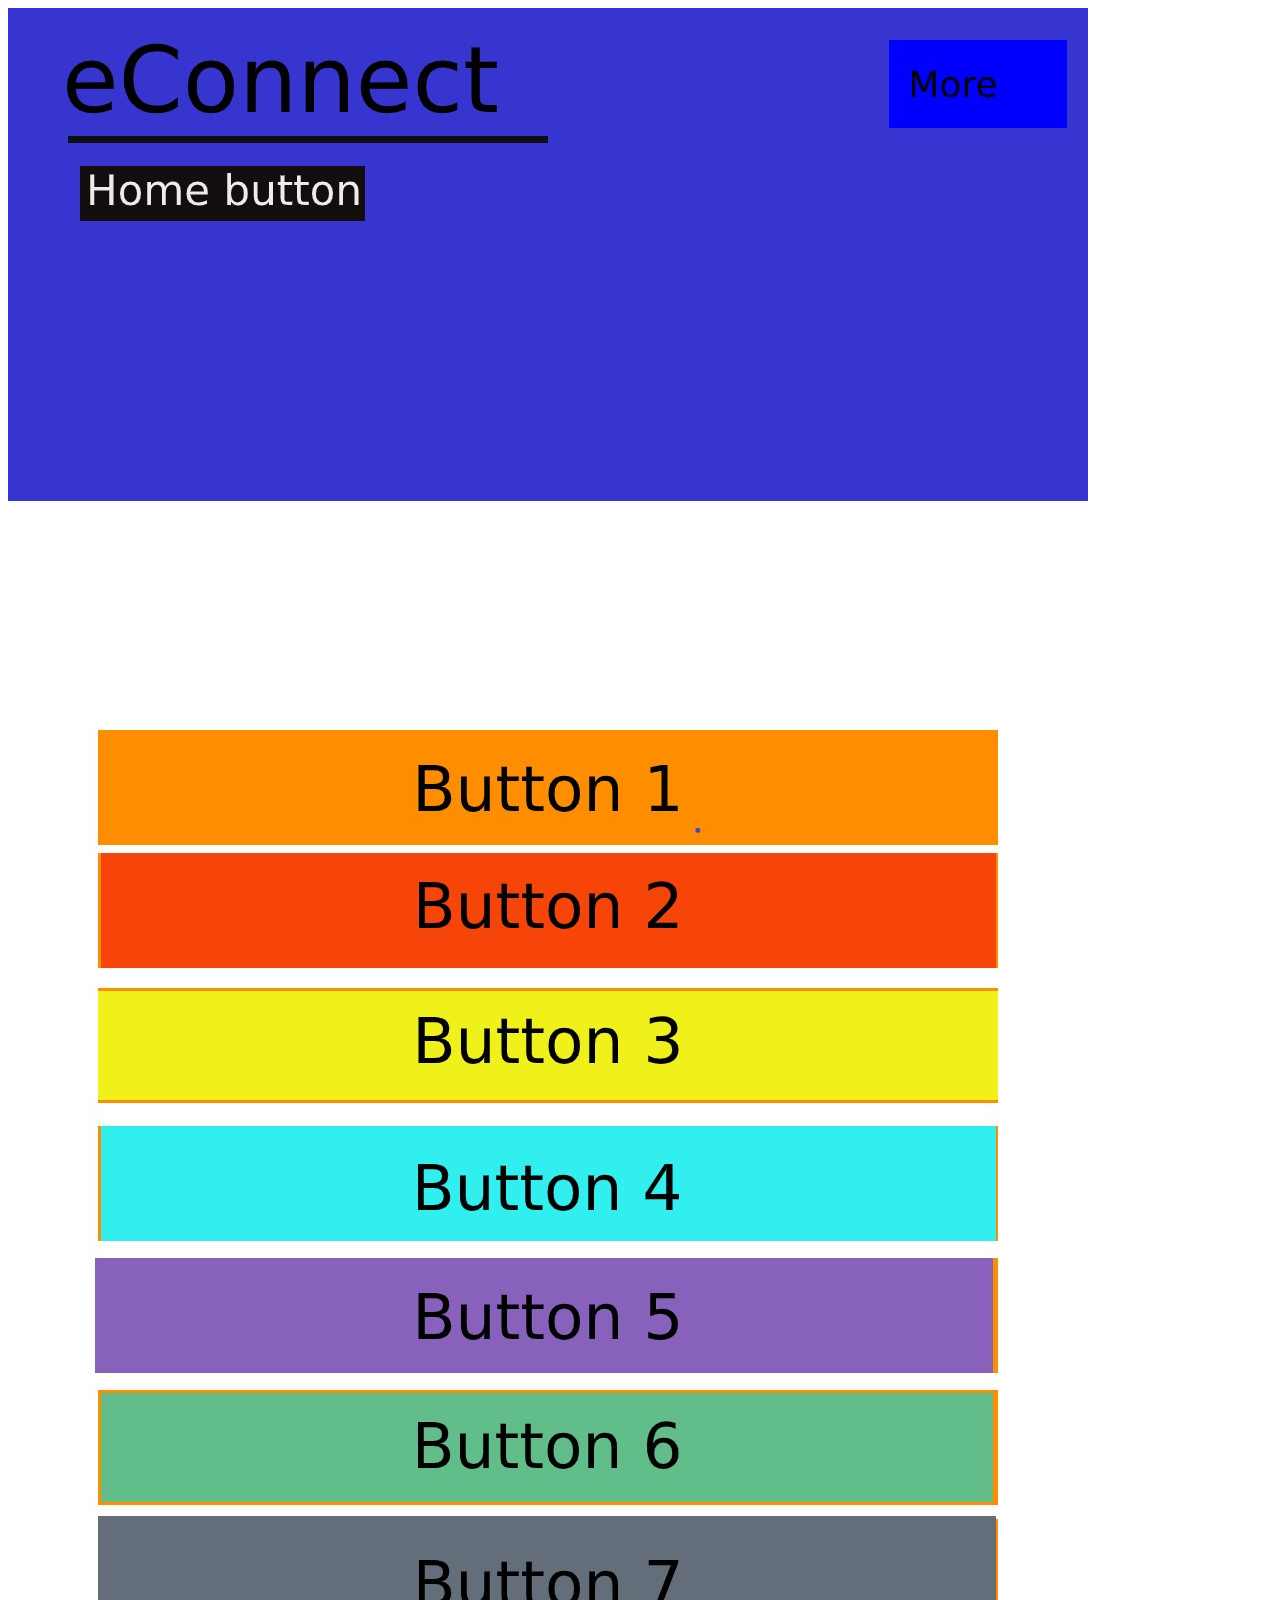
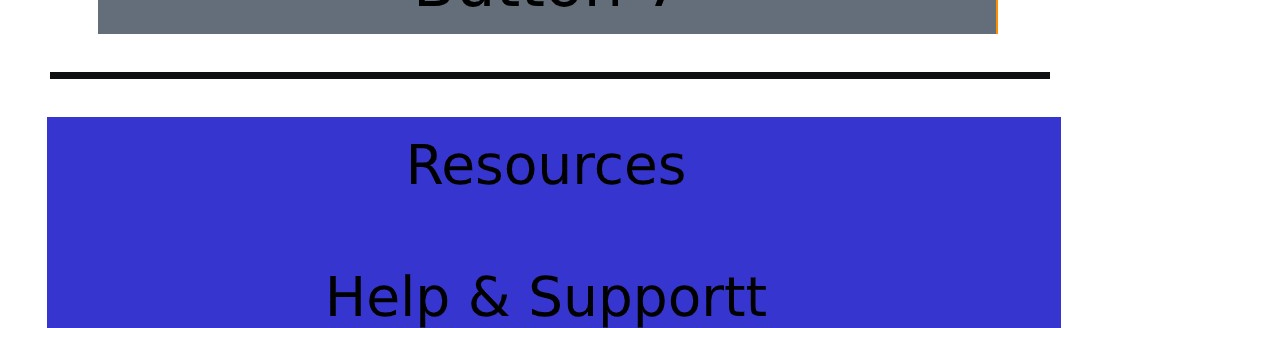
<file: week05/index.html>
<!doctype html>

<meta name="viewport" content="width=device-width, initial-scale=1.0">

<style>
img {
    max-width: 100%;
    height: auto;
}
</style>

<html>

<body>

<img src = "myweek05app.jpg">

</body>

</html>
</file>
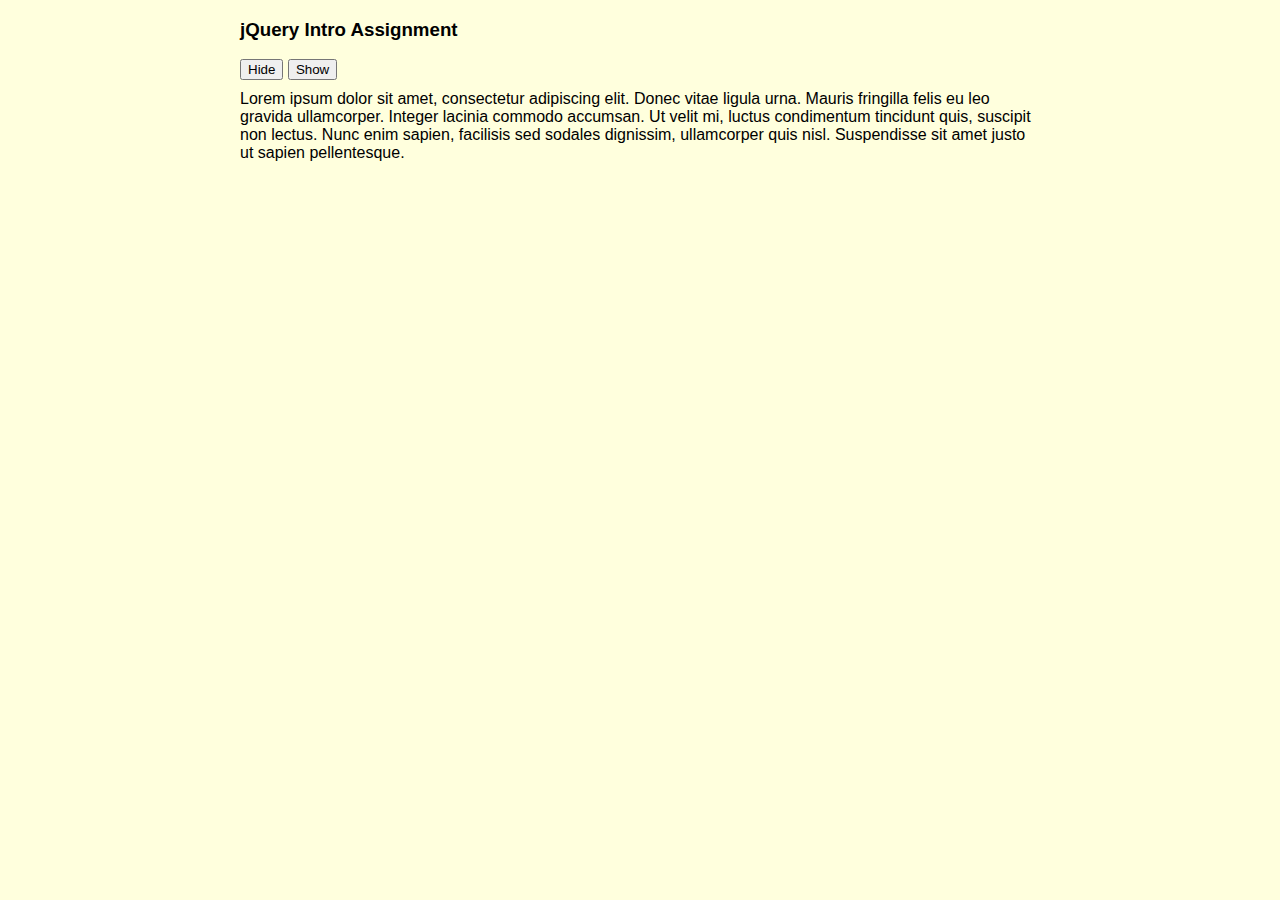
<file: jquery.html>
<!doctype html>
<html lang="en">
<head>
  <meta charset="UTF-8">
  <title>jQuery Intro Assignment</title>
  <style>
    body { font-family: Arial,sans-serif; background-color: #ffd; }
    #mainDiv { width: 800px; margin: 0 auto; position: relative; }
    button { margin: 0 0 10px 0; }
  </style>
	<script
  src="https://code.jquery.com/jquery-3.5.1.js"
  integrity="sha256-QWo7LDvxbWT2tbbQ97B53yJnYU3WhH/C8ycbRAkjPDc="
  crossorigin="anonymous">
	</script>
<script>
$(document).ready(function(){
  $("#hide").click(function(){
    $("#funStuff").slideUp();
  });
  $("#show").click(function(){
    $("#funStuff").slideDown();
  });
});
	</script>
	</head>
<body>
  <div id="mainDiv">
    <h3>jQuery Intro Assignment</h3>
    <div id="mainMenu">
      <div id="buttonStuff">
        <button id="hide">Hide</button>
        <button id="show">Show</button>
      </div>
      <div id="funStuff">
        Lorem ipsum dolor sit amet, consectetur adipiscing elit. Donec vitae ligula urna. Mauris fringilla 
        felis eu leo gravida ullamcorper. Integer lacinia commodo accumsan. Ut velit mi, luctus condimentum 
        tincidunt quis, suscipit non lectus. Nunc enim sapien, facilisis sed sodales dignissim, ullamcorper 
        quis nisl. Suspendisse sit amet justo ut sapien pellentesque.
      </div>
    </div>
  </div>
</body>
</html>
</file>
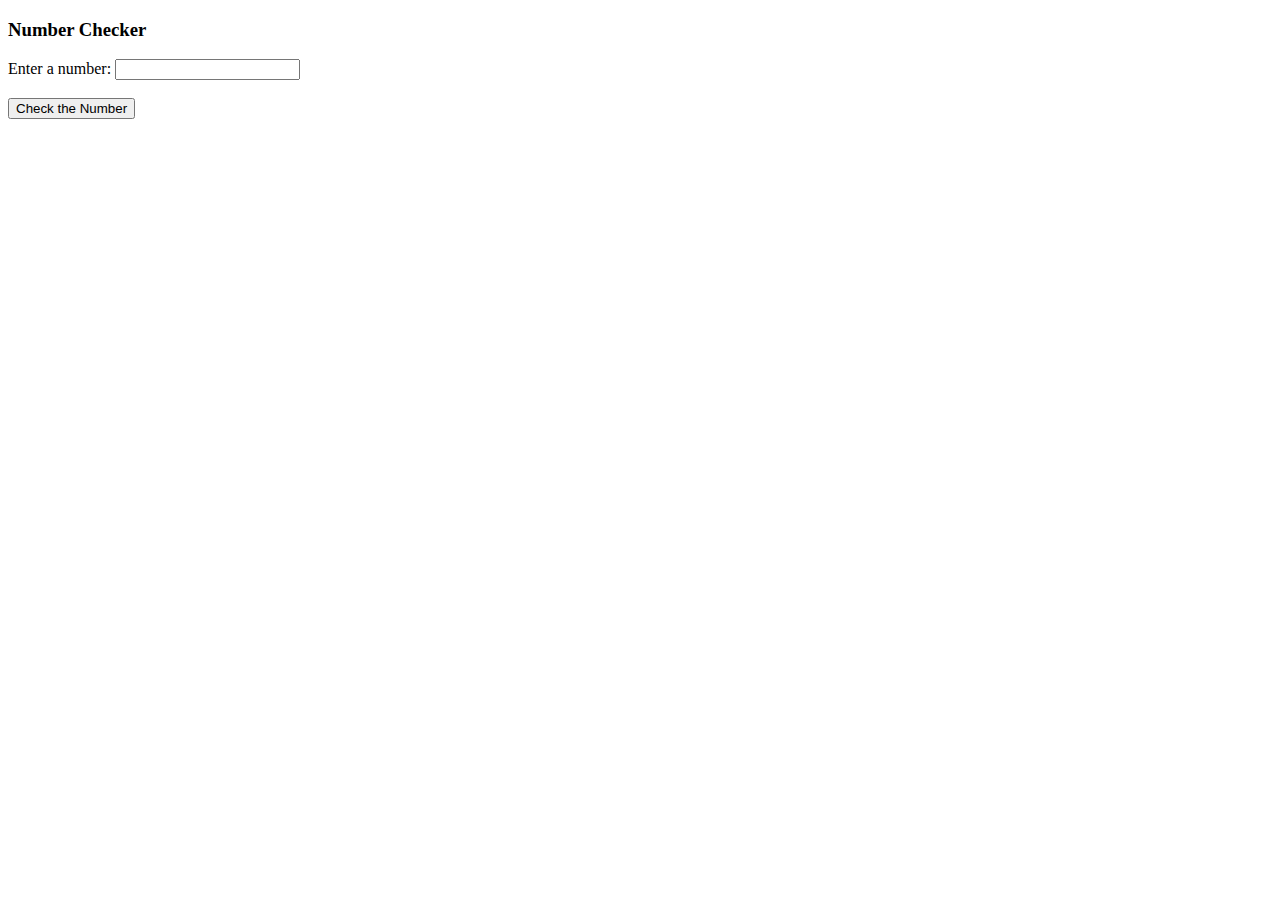
<file: itse/NumberCheck.html>
<!doctype html>

<html>
<head>

  <meta charset="UTF-8">
  <title>Number Check</title>
  <script type="text/javascript">

    /* <![CDATA[ */
    function checkTheNumber()
    {
      var num = document.getElementById("theNumber").value;
      var msg = "";
      
      if (num >= 100)

        msg = msg + "The number is greater than ";
        msg = msg + "or equal to 100.";      

      alert(msg);
    }

    /* ]]> */

  </script>
</head>

<body>

<h3>Number Checker</h3>

<form action="NumberCheck.html" method="post" name="theForm"
      onsubmit="checkTheNumber(); return false;">
  Enter a number: <input type="text" name="theNumber" id="theNumber" />

  <br />
  <br />

  <input type="submit" value="Check the Number" />

</form>
</body>
</html>
</file>
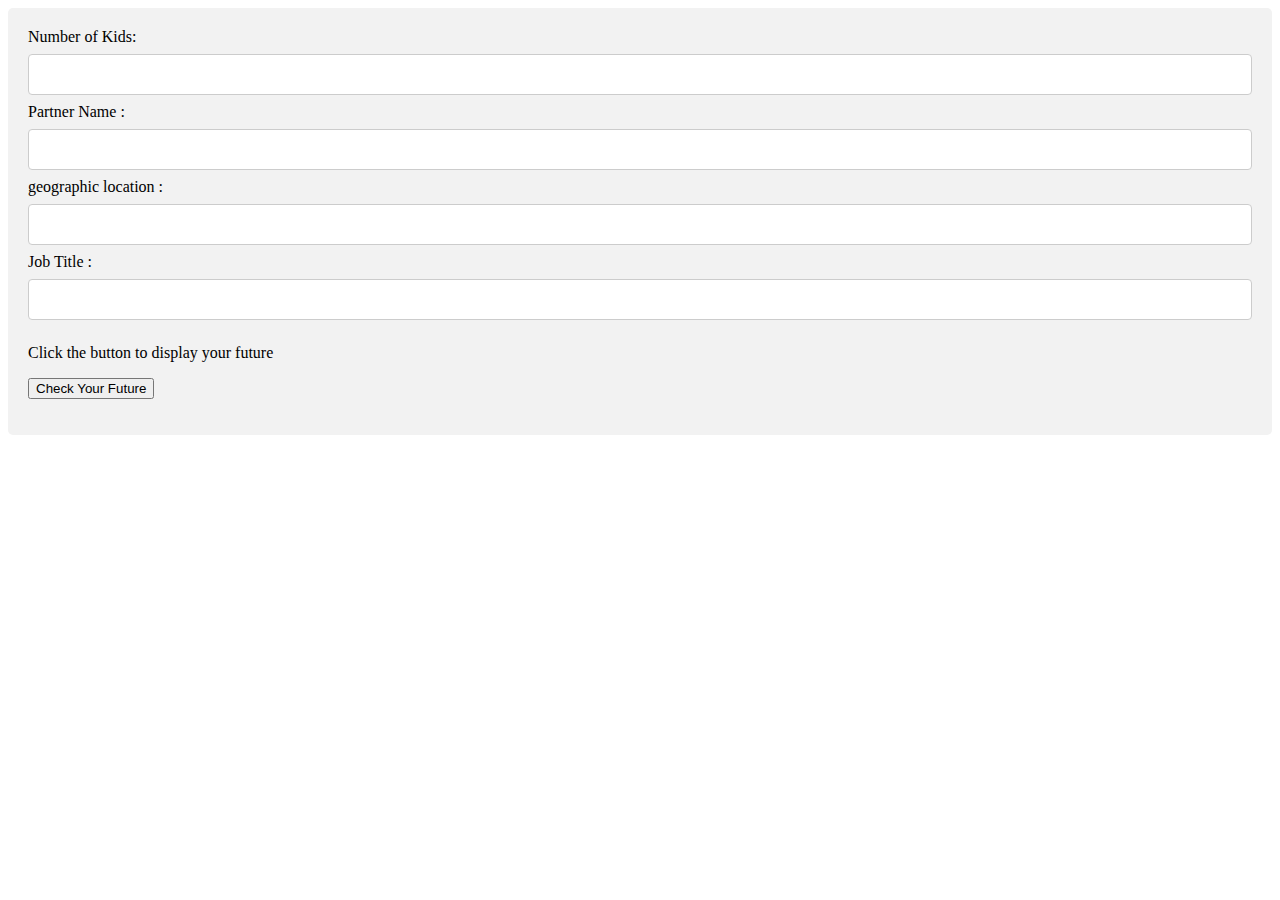
<file: unit05.2/fortuneteller.html>
<!DOCTYPE html>
<html>
<style>

input[type=text], select {
width: 100%;
padding: 12px 20px;
margin: 8px 0;
display: inline-block;
border: 1px solid #ccc;
border-radius: 4px;
box-sizing: border-box;
}

div {
border-radius: 5px;
background-color: #f2f2f2;
padding: 20px;
}
</style>
<body>
<div>
Number of Kids: <input type="text" id="numKids">
Partner Name :<input type="text" id="partner">
geographic location :<input type="text" id="geolocation">
Job Title :<input type="text" id="jobTitle">
<p>Click the button to display your future</p>
<button onclick="myFunction()" type="submit">Check Your Future</button>
<p id="demo"></p>
<script>
function myFunction() {
var numKids = document.getElementById("numKids").value;
var partner = document.getElementById("partner").value;
var geolocation = document.getElementById("geolocation").value;
var jobTitle = document.getElementById("jobTitle").value;
var future = 'You will be a '+jobTitle+' in '+geolocation+', and married to '+partner+ ' with '+numKids+ ' kids.';
document.getElementById("demo").innerHTML = future;
}
</script>
</div>
</body>
</html>
</file>
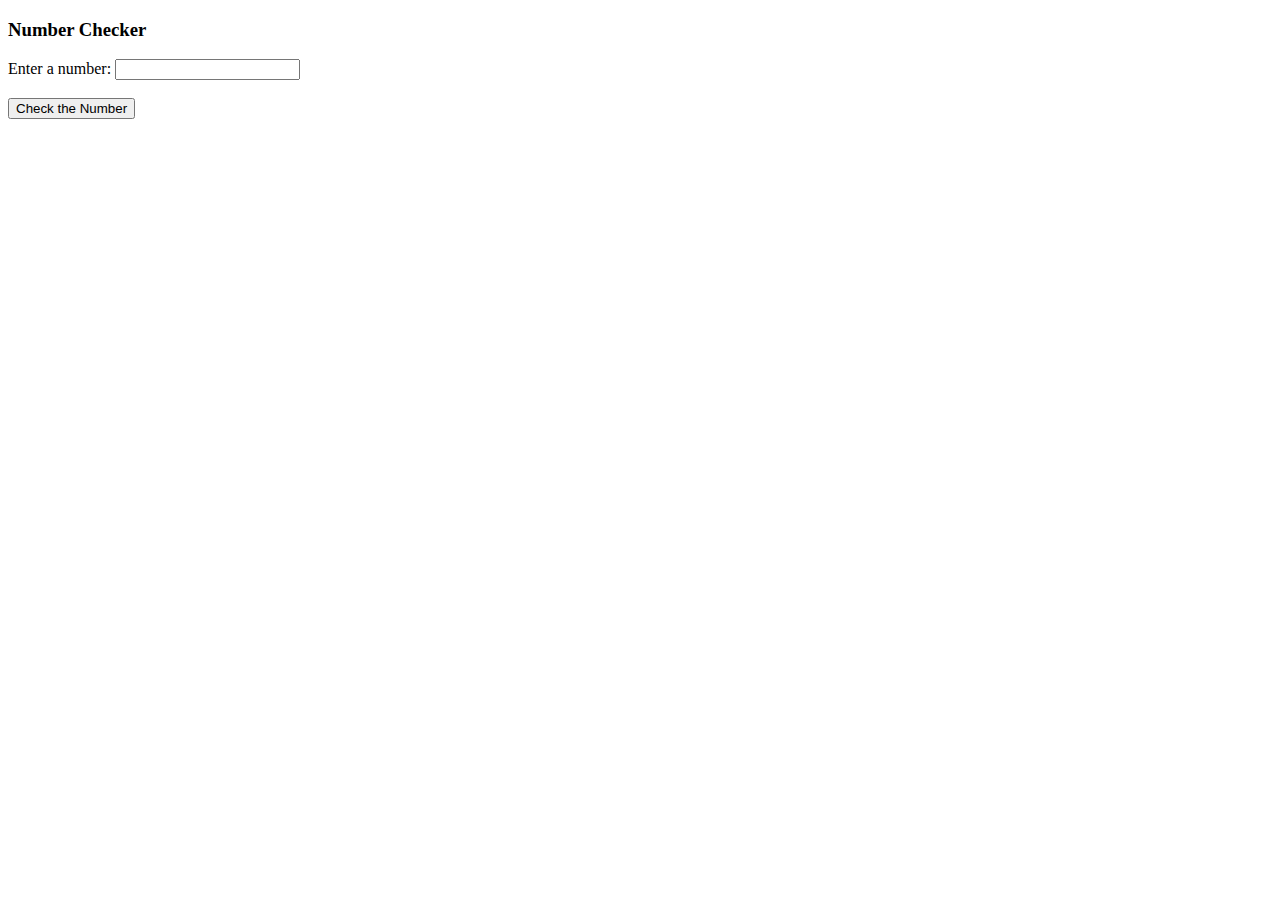
<file: unit06/NumberCheck.html>
<!doctype html>

<html>
<head>

  <meta charset="UTF-8">
  <title>Number Check</title>
  <script type="text/javascript">

    /* <![CDATA[ */
    function checkTheNumber()
    {
      var num = document.getElementById("theNumber").value;
      var msg = "";
      
      if (num >= 100)

        msg = msg + "The number is equal to or greater than 100";
	else
        msg = msg + "The number is less than 100.";      

      alert(msg);
    }

    /* ]]> */

  </script>
</head>

<body>

<h3>Number Checker</h3>

<form action="NumberCheck.html" method="post" name="theForm"
      onsubmit="checkTheNumber(); return false;">
  Enter a number: <input type="text" name="theNumber" id="theNumber" />

  <br />
  <br />

  <input type="submit" value="Check the Number" />

</form>
</body>
</html>
</file>
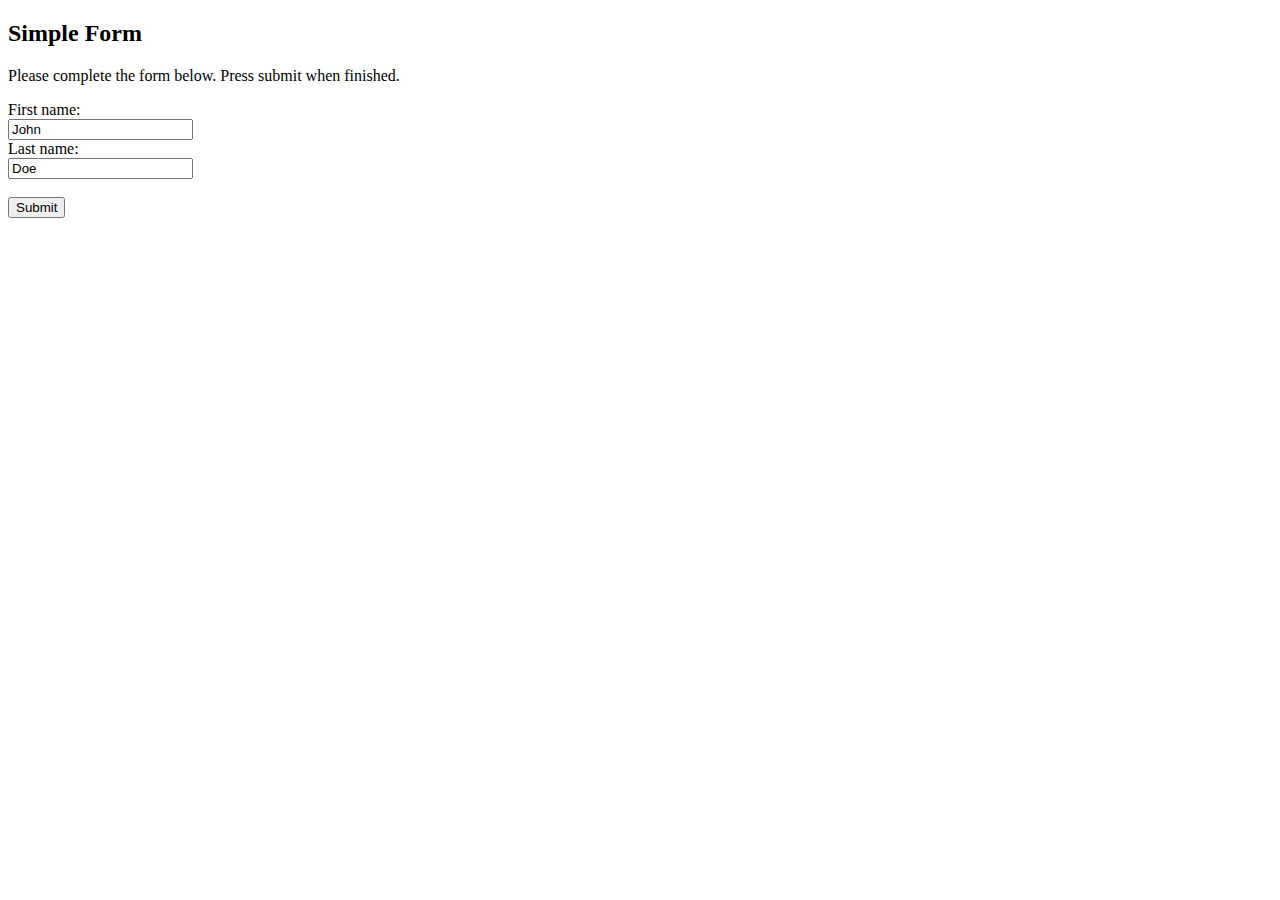
<file: unit10/jqueryevents.html>
<!doctype html>
<html lang="en">
<head>
<meta charset="UTF-8">
<title>Events and Effects</title>
	<script
  src="https://code.jquery.com/jquery-3.5.1.js"
  integrity="sha256-QWo7LDvxbWT2tbbQ97B53yJnYU3WhH/C8ycbRAkjPDc="
  crossorigin="anonymous">
	</script>
<script>

</script>	
	
</head>
<body>
<h2>Simple Form</h2>
<p>Please complete the form below. Press submit when finished.</p>
<form  id="myForm" action="http://www.frodriguez.net/PHPStuff/TestFormDataDelay.php" onsubmit="return checkForm(this);">
  <label for="fname">First name:</label><br>
  <input type="text" id="fname" name="fname" value="John"><br>
  <label for="lname">Last name:</label><br>
  <input type="text" id="lname" name="lname" value="Doe"><br><br>
	
	<button type="submit" id="myButton" value="Submit">Submit</button>
</form> 

<script>
   
$('#myForm').submit(function(){
    $("#myButton", this)
      .html("Please Wait...")
      .attr('disabled', 'disabled');
    return true;
});
   
</script>
	
<!--	
 <script type="text/javascript"> 
	 function checkForm(form) 
  {
 

    form.myButton.disabled = true;
    form.myButton.value = "Please wait...";
    return true;
  }

  function resetForm(form) 
  {
    form.myButton.disabled = false;
    form.myButton.value = "Submit";
  }

</script>-->
</body>
</html>
</file>
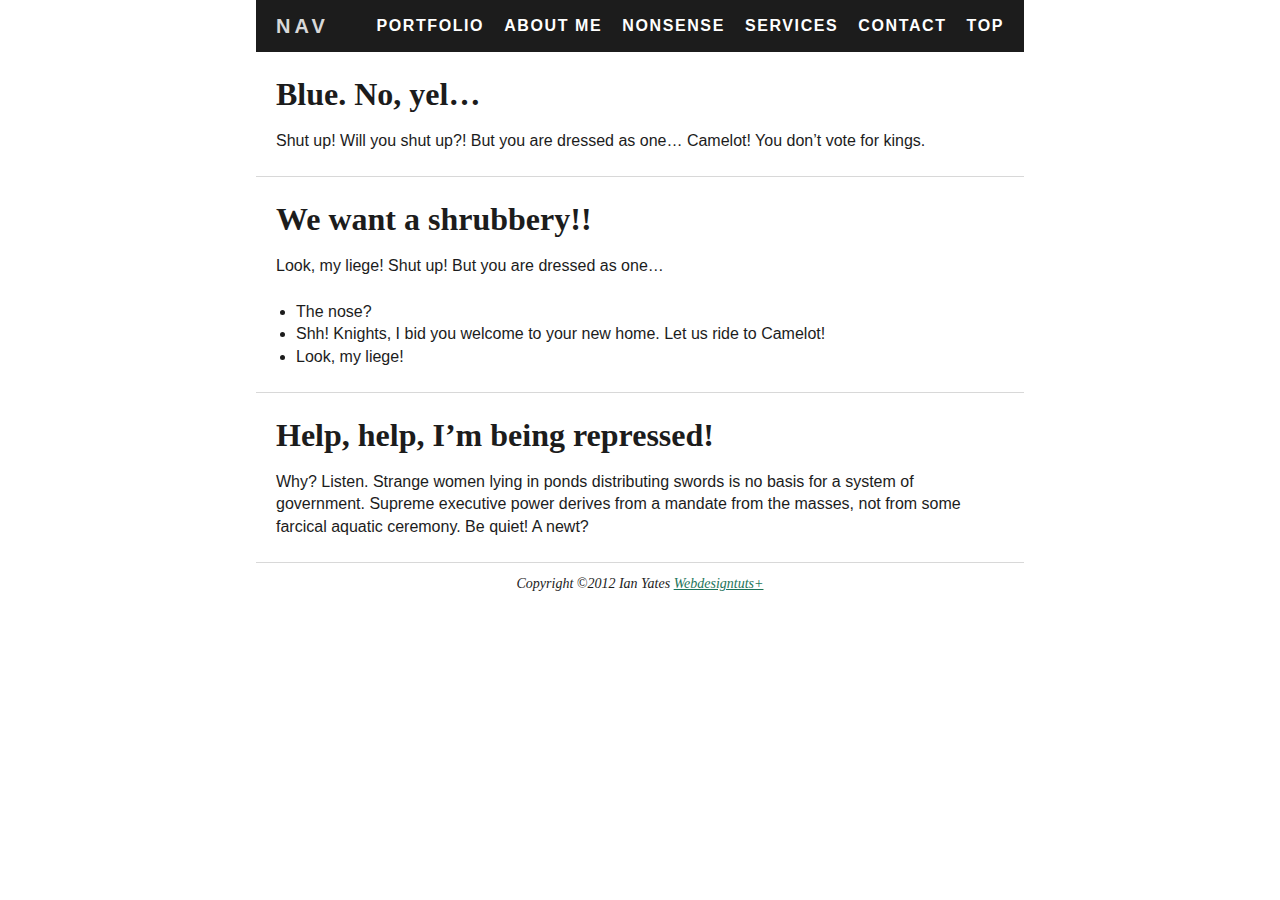
<file: week06/mediaqueries.html>
<html lang="en">
<head>
 
    <meta charset="utf-8">
    <title>Mobile First Responsive Navigation</title>
    <meta name="description" content="CSS only mobile first navigation">
    <meta name="author" content="Ian Yates">
 
    <!--Mobile specific meta goodness :)-->
    <meta name="viewport" content="width=device-width, initial-scale=1, maximum-scale=1">
 
    <!--css-->
    <link rel="stylesheet" href="styles.css">
 
    <!--[if lt IE 9]>
        <script src="http://html5shim.googlecode.com/svn/trunk/html5.js"></script>
    <![endif]-->
 
    <!-- Favicons-->
    <link rel="shortcut icon" href="img/favicon.ico">
 
</head>
<body id="home">
 
    <div class="wrapper">
     
       <header>

    <h1 class="logo"><a href="">Nav</a></h1>
     
    <a class="to_nav" href="#primary_nav">Menu</a>
 
</header>
         
        <article>
         
            <h2>Blue. No, yel&hellip;</h2> 
             
            <p>Shut up! Will you shut up?! But you are dressed as one&hellip; Camelot! You don’t vote for kings.</p> 
         
        </article>
         
        <article>
             
            <h2>We want a shrubbery!!</h2> 
             
            <p>Look, my liege! Shut up! But you are dressed as one&hellip;</p> 
             
            <ul> 
                <li>The nose?</li> 
                <li>Shh! Knights, I bid you welcome to your new home. Let us ride to Camelot!</li> 
                <li>Look, my liege!</li> 
            </ul> 
         
        </article>
         
        <article>
             
            <h2>Help, help, I’m being repressed!</h2> 
             
            <p>Why? Listen. Strange women lying in ponds distributing swords is no basis for a system of government. Supreme executive power derives from a mandate from the masses, not from some farcical aquatic ceremony. Be quiet! A newt?</p> 
         
        </article>
      <nav id="primary_nav">
         
    <ul>
     
        <li><a href="">Portfolio</a></li>
     
        <li><a href="">About Me</a></li>
     
        <li><a href="">Nonsense</a></li>
     
        <li><a href="">Services</a></li>
     
        <li><a href="">Contact</a></li>
     
        <li><a href="#home">Top</a></li>
     
    </ul>
 
</nav><!--end primary_nav-->
         
        <footer>
         
            <p>Copyright &copy;2012 Ian Yates <a href="http://webdesign.tutsplus.com">Webdesigntuts+</a></p>
         
        </footer>
     
    </div><!--end wrapper-->
     
</body>
</html>
</file>
<file: week06/styles.css>
/* http://meyerweb.com/eric/tools/css/reset/ 
   v2.0b1 | 201101 
   NOTE: WORK IN PROGRESS
   USE WITH CAUTION AND TEST WITH ABANDON */
 
html, body, div, span, applet, object, iframe,
h1, h2, h3, h4, h5, h6, p, blockquote, pre,
a, abbr, acronym, address, big, cite, code,
del, dfn, em, img, ins, kbd, q, s, samp,
small, strike, strong, sub, sup, tt, var,
b, u, i, center,
dl, dt, dd, ol, ul, li,
fieldset, form, label, legend,
table, caption, tbody, tfoot, thead, tr, th, td,
article, aside, canvas, details, figcaption, figure, 
footer, header, hgroup, menu, nav, section, summary,
time, mark, audio, video {
    margin: 0;
    padding: 0;
    border: 0;
    outline: 0;
    font-size: 100%;
    font: inherit;
    vertical-align: baseline;
}
/* HTML5 display-role reset for older browsers */
article, aside, details, figcaption, figure, 
footer, header, hgroup, menu, nav, section {
    display: block;
}
body {
    line-height: 1;
}
ol, ul {
    list-style: none;
}
blockquote, q {
    quotes: none;
}
blockquote:before, blockquote:after,
q:before, q:after {
    content: ’’;
    content: none;
}
 
/* remember to highlight inserts somehow! */
ins {
    text-decoration: none;
}
del {
    text-decoration: line-through;
}
 
table {
    border-collapse: collapse;
    border-spacing: 0;
}

/*begin our styles*/
 
body {
    font: 16px/1.4em ’PT Sans’, sans-serif;;
    color: #1c1c1c;
}
 
p,
ul {
    margin: 0 0 1.5em;
}
 
ul {
    list-style: disc;
    padding: 0 0 0 20px;
}
 
a {
    color: #1D745A;
}
 
h1 {
 
}
 
h2 {
    font-family: ’PT Serif’, serif;
    font-size: 32px;
    line-height: 1.4em;
    margin: 0 0 .4em;
    font-weight: bold;
}
 
/*layout*/
 
.wrapper {
}
 
article {
    border-bottom: 1px solid #d8d8d8;
    padding: 10px 20px 0 20px;
    margin: 10px 0;
}
 
/*header*/
 
header {
    background: #1c1c1c;
    padding: 15px 20px;
}
 
        /*shorter clearfix http://nicolasgallagher.com/micro-clearfix-hack/*/
        header:before,
        header:after {
            content:"";
            display:table;
        }
         
        header:after {
            clear:both;
        }
         
        /* For IE 6/7 (trigger hasLayout) */
        header {
            zoom:1;
        }
 
h1.logo a {
    color: #d8d8d8;
    text-decoration: none;
    font-weight: bold;
    text-transform: uppercase;
    font-size: 20px;
    line-height: 22px;
    float: left;
    letter-spacing: 0.2em;
}
 
a.to_nav {
    float: right;
    color: #fff;
    background: #4e4e4e;
    text-decoration: none;
    padding: 0 10px;
    font-size: 12px;
    font-weight: bold;
    line-height: 22px;
    height: 22px;
    text-transform: uppercase;
    letter-spacing: 0.1em;
    -webkit-border-radius: 2px;
    -moz-border-radius: 2px;
    border-radius: 2px;
}
 
a.to_nav:hover,
a.to_nav:focus {
    color: #1c1c1c;
    background: #ccc;
}
/*navigation*/ 
 
#primary_nav ul {
    list-style: none;
    background: #1c1c1c;
    padding: 5px 0;
}
 
#primary_nav li a {
    display: block;
    padding: 0 20px;
    color: #fff;
    text-decoration: none;
    font-weight: bold;
    text-transform: uppercase;
    letter-spacing: 0.1em;
    letter-spacing: 0.1em;
    line-height: 2em;
    height: 2em;
    border-bottom: 1px solid #383838;
}
 
#primary_nav li:last-child a {
    border-bottom: none;
}
 
#primary_nav li a:hover,
#primary_nav li a:focus {
    color: #1c1c1c;
    background: #ccc;
}
 
/*footer*/
 
footer {
    font-family: ’PT Serif’, serif;
    font-style: italic;
    text-align: center;
    font-size: 14px;
}
@media only screen and (min-width: 768px) {
 
    a.to_nav {
        display: none;
    }
     
    .wrapper {
        position: relative;
        width: 768px;
        margin: auto;
    }
     
    #primary_nav {
        position: absolute;
        top: 5px;
        right: 10px;
        background: none;
    }
     
    #primary_nav li {
        display: inline;
    }
     
    #primary_nav li a {
        float: left;
        border: none;
        padding: 0 10px;
        -webkit-border-radius: 2px;
        -moz-border-radius: 2px;
        border-radius: 2px;
    }
 #primary_nav li.top {
    display: none;
  }

}
</file>
